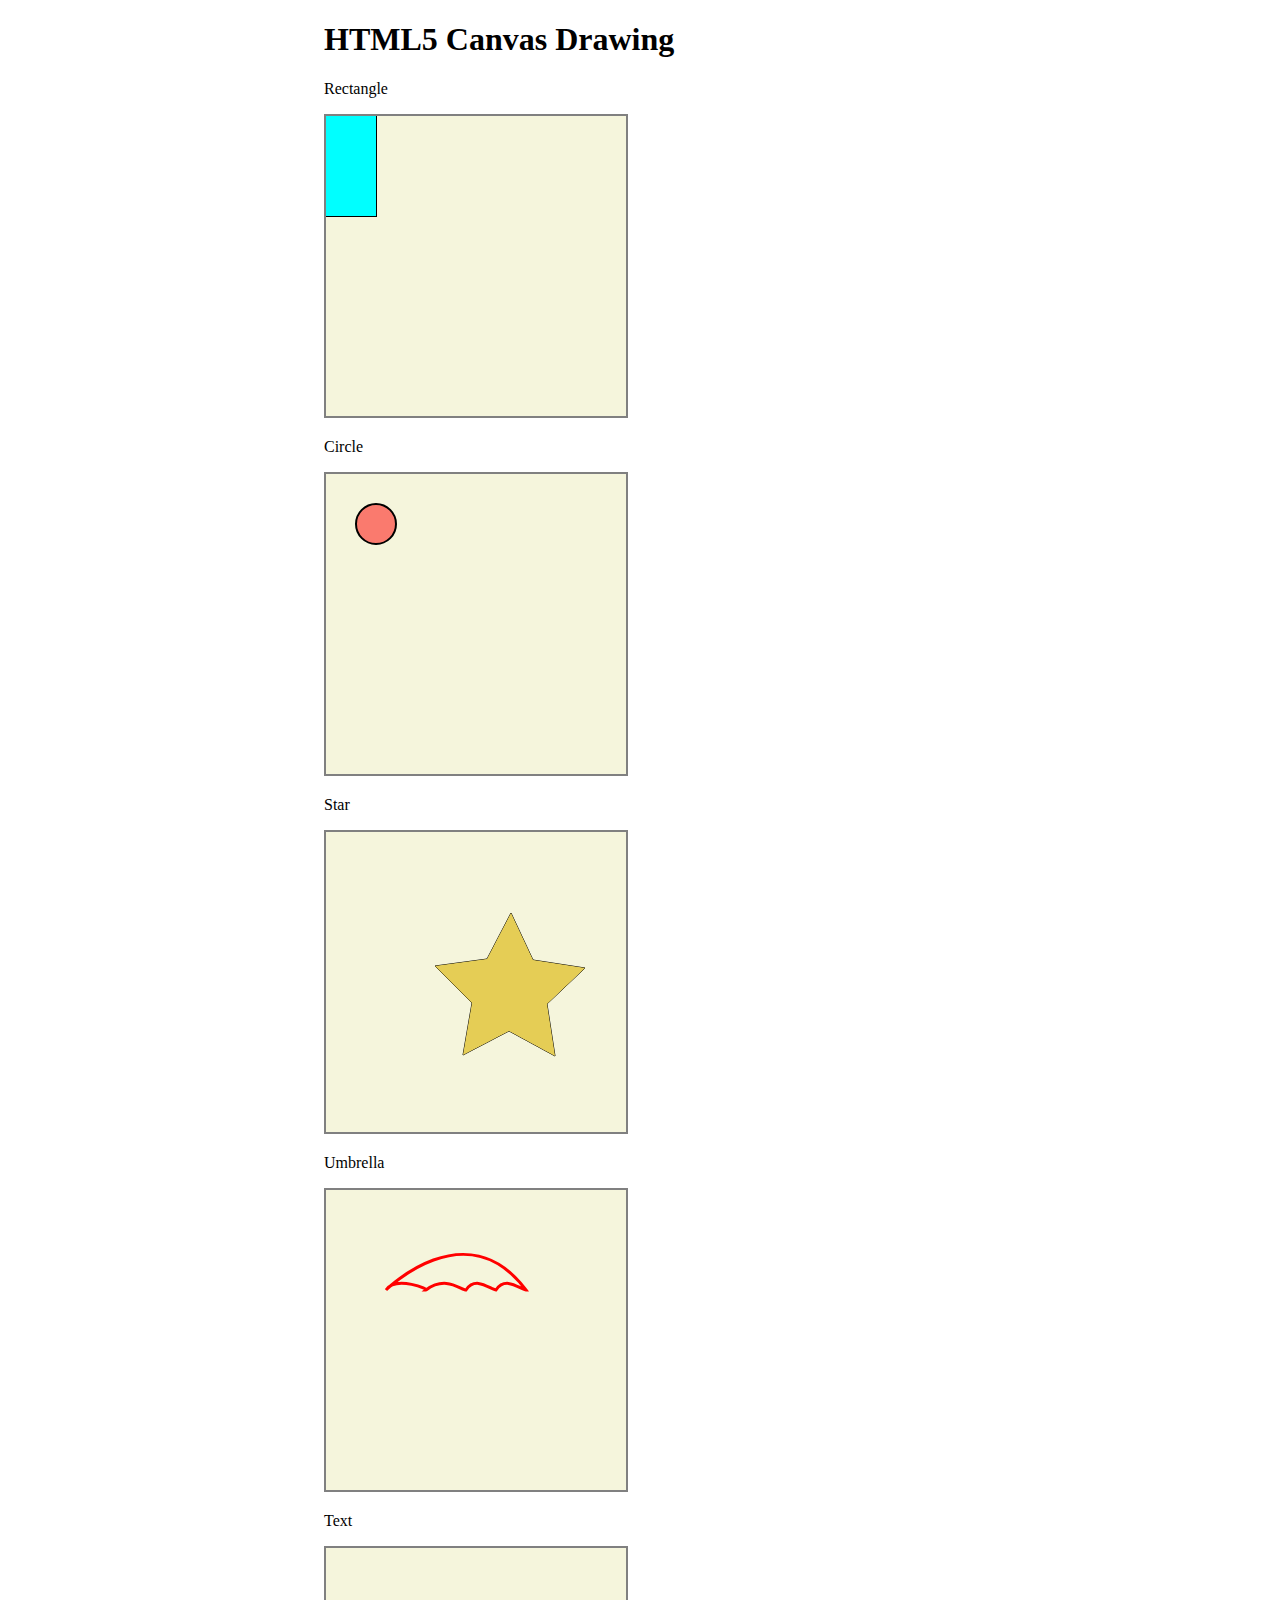
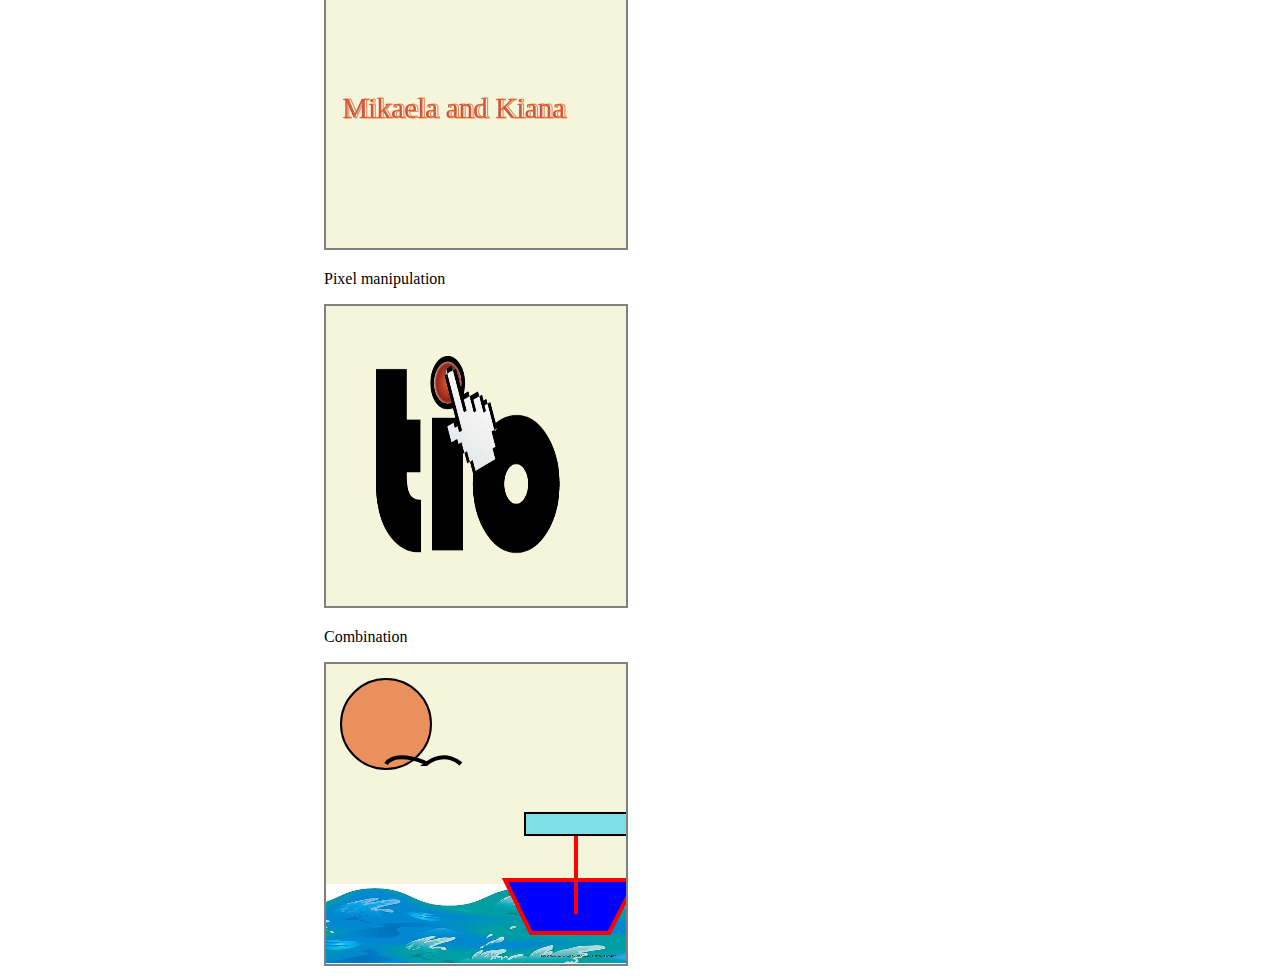
<file: Bertello_Andrea_week1/index.html>
<!doctype html>
<html>
<head>
    <title>HTML5 Drawing</title>
    <script src="js/modernizr.js"></script>
    <script src="js/main.js"></script>
    
    <style type="text/css">
        #container{
          padding-right: 25%;
          padding-left: 25%;
          margin-right: auto;
          margin-left: auto;
        }
        
        #Canvas1,#Canvas2,#Canvas3,#Canvas4,#Canvas5,#Canvas6,#Canvas7{
            border: solid 2px grey;
            background-color:beige;
            
        
            
        }
    </style>
</head>
<body>
    <div id="container">
        <h1>HTML5 Canvas Drawing</h1>
        
    
    <p>Rectangle</p>
    <canvas id="Canvas1" width="300" height="300">
    Your browser does not support canvas.
    </canvas>
    <p>Circle</p>
    <canvas id="Canvas2" width="300" height="300">
    Your browser does not support canvas.
    </canvas>
    <p>Star</p>
     <canvas id="Canvas3" width="300" height="300">
    Your browser does not support canvas.
    </canvas>
    <p>Umbrella</p>
     <canvas id="Canvas4" width="300" height="300">
    Your browser does not support canvas.
    </canvas>
    <P>Text</P>
     <canvas id="Canvas5" width="300" height="300">
    Your browser does not support canvas.
    </canvas>
    
    <p>Pixel manipulation</p>
     <canvas id="Canvas6" width="300" height="300">
    Your browser does not support canvas.
    </canvas>
    <img id="img1" src="image/logo.png" width="80" height="90" style="display:none;">
    
    <p>Combination</p>
     <canvas id="Canvas7" width="300" height="300">
    Your browser does not support canvas.
    </canvas>
        <img id="img2" src="image/waves.jpg" style="display:none;">
    </div>
</body>
</html>
</file>
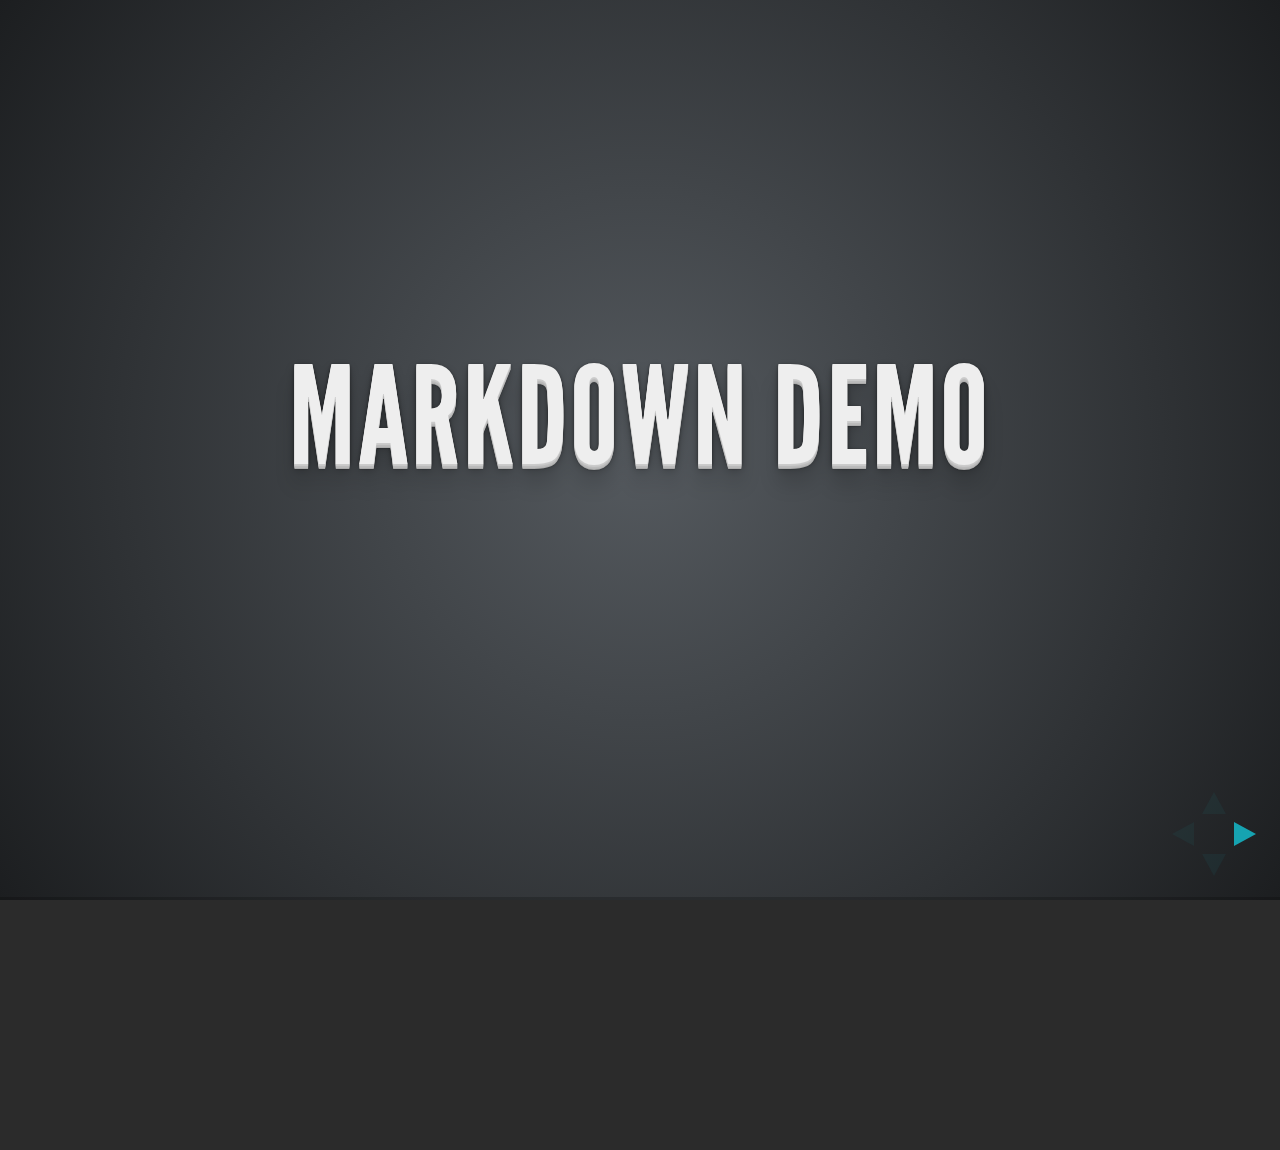
<file: Bertello_Andrea_WIA_Presentation/presentation/plugin/markdown/example.html>
<!doctype html>
<html lang="en">

	<head>
		<meta charset="utf-8">

		<title>reveal.js - Markdown Demo</title>

		<link rel="stylesheet" href="../../css/reveal.css">
		<link rel="stylesheet" href="../../css/theme/default.css" id="theme">
	</head>

	<body>

		<div class="reveal">

			<div class="slides">

                <!-- Use external markdown resource, and separate slides by three newlines; vertical slides by two newlines -->
                <section data-markdown="example.md" data-separator="^\n\n\n" data-vertical="^\n\n"></section>

                <!-- Slides are separated by three dashes (quick 'n dirty regular expression) -->
                <section data-markdown data-separator="---">
                    <script type="text/template">
                        ## Demo 1
                        Slide 1
                        ---
                        ## Demo 1
                        Slide 2
                        ---
                        ## Demo 1
                        Slide 3
                    </script>
                </section>

                <!-- Slides are separated by newline + three dashes + newline, vertical slides identical but two dashes -->
                <section data-markdown data-separator="^\n---\n$" data-vertical="^\n--\n$">
                    <script type="text/template">
                        ## Demo 2
                        Slide 1.1

                        --

                        ## Demo 2
                        Slide 1.2

                        ---

                        ## Demo 2
                        Slide 2
                    </script>
                </section>

                <!-- No "extra" slides, since there are no separators defined (so they'll become horizontal rulers) -->
                <section data-markdown>
                    <script type="text/template">
                        A

                        ---

                        B

                        ---

                        C
                    </script>
                </section>

            </div>
		</div>

		<script src="../../lib/js/head.min.js"></script>
		<script src="../../js/reveal.js"></script>

		<script>

			Reveal.initialize({
				controls: true,
				progress: true,
				history: true,
				center: true,

				theme: Reveal.getQueryHash().theme,
				transition: Reveal.getQueryHash().transition || 'default',

				// Optional libraries used to extend on reveal.js
				dependencies: [
					{ src: '../../lib/js/classList.js', condition: function() { return !document.body.classList; } },
					{ src: 'marked.js', condition: function() { return !!document.querySelector( '[data-markdown]' ); } },
					{ src: 'markdown.js', condition: function() { return !!document.querySelector( '[data-markdown]' ); } }
				]
			});

		</script>

	</body>
</html>
</file>
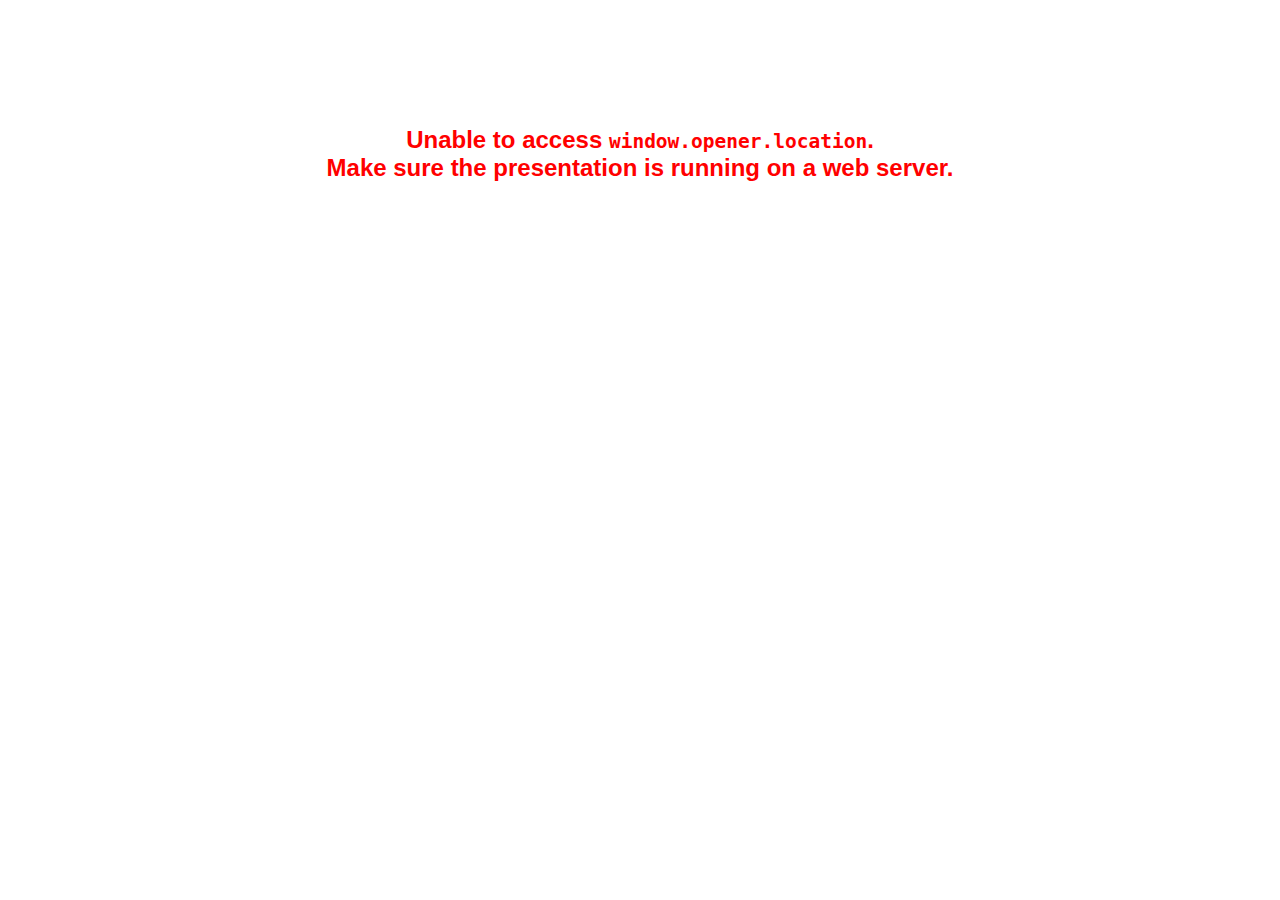
<file: Bertello_Andrea_WIA_Presentation/presentation/plugin/notes/notes.html>
<!doctype html>
<html lang="en">
	<head>
		<meta charset="utf-8">

		<title>reveal.js - Slide Notes</title>

		<style>
			body {
				font-family: Helvetica;
			}

			#notes {
				font-size: 24px;
				width: 640px;
				margin-top: 5px;
				clear: left;
			}

			#wrap-current-slide {
				width: 640px;
				height: 512px;
				float: left;
				overflow: hidden;
			}

			#current-slide {
				width: 1280px;
				height: 1024px;
				border: none;

				-webkit-transform-origin: 0 0;
				   -moz-transform-origin: 0 0;
					-ms-transform-origin: 0 0;
					 -o-transform-origin: 0 0;
						transform-origin: 0 0;

				-webkit-transform: scale(0.5);
				   -moz-transform: scale(0.5);
					-ms-transform: scale(0.5);
					 -o-transform: scale(0.5);
						transform: scale(0.5);
			}

			#wrap-next-slide {
				width: 448px;
				height: 358px;
				float: left;
				margin: 0 0 0 10px;
				overflow: hidden;
			}

			#next-slide {
				width: 1280px;
				height: 1024px;
				border: none;

				-webkit-transform-origin: 0 0;
				   -moz-transform-origin: 0 0;
					-ms-transform-origin: 0 0;
					 -o-transform-origin: 0 0;
						transform-origin: 0 0;

				-webkit-transform: scale(0.35);
				   -moz-transform: scale(0.35);
					-ms-transform: scale(0.35);
					 -o-transform: scale(0.35);
						transform: scale(0.35);
			}

			.slides {
				position: relative;
				margin-bottom: 10px;
				border: 1px solid black;
				border-radius: 2px;
				background: rgb(28, 30, 32);
			}

			.slides span {
				position: absolute;
				top: 3px;
				left: 3px;
				font-weight: bold;
				font-size: 14px;
				color: rgba( 255, 255, 255, 0.9 );
			}

			.error {
				font-weight: bold;
				color: red;
				font-size: 1.5em;
				text-align: center;
				margin-top: 10%;
			}

			.error code {
				font-family: monospace;
			}

			.time {
				width: 448px;
				margin: 30px 0 0 10px;
				float: left;
				text-align: center;
				opacity: 0;

				-webkit-transition: opacity 0.4s;
				   -moz-transition: opacity 0.4s;
				     -o-transition: opacity 0.4s;
				        transition: opacity 0.4s;
			}

			.elapsed,
			.clock {
				color: #333;
				font-size: 2em;
				text-align: center;
				display: inline-block;
				padding: 0.5em;
				background-color: #eee;
				border-radius: 10px;
			}

			.elapsed h2,
			.clock h2 {
				font-size: 0.8em;
				line-height: 100%;
				margin: 0;
				color: #aaa;
			}

			.elapsed .mute {
				color: #ddd;
			}

		</style>
	</head>

	<body>

		<div id="wrap-current-slide" class="slides">
			<script>document.write( '<iframe width="1280" height="1024" id="current-slide" src="'+ window.opener.location.href +'"></iframe>' );</script>
		</div>

		<div id="wrap-next-slide" class="slides">
			<script>document.write( '<iframe width="640" height="512" id="next-slide" src="'+ window.opener.location.href +'"></iframe>' );</script>
			<span>UPCOMING:</span>
		</div>

		<div class="time">
			<div class="clock">
				<h2>Time</h2>
				<span id="clock">0:00:00 AM</span>
			</div>
			<div class="elapsed">
				<h2>Elapsed</h2>
				<span id="hours">00</span><span id="minutes">:00</span><span id="seconds">:00</span>
			</div>
		</div>

		<div id="notes"></div>

		<script src="../../plugin/markdown/marked.js"></script>
		<script>

			window.addEventListener( 'load', function() {

				if( window.opener && window.opener.location && window.opener.location.href ) {

					var notes = document.getElementById( 'notes' ),
						currentSlide = document.getElementById( 'current-slide' ),
						nextSlide = document.getElementById( 'next-slide' );

					window.addEventListener( 'message', function( event ) {
						var data = JSON.parse( event.data );
						// No need for updating the notes in case of fragment changes
						if ( data.notes !== undefined) {
							if( data.markdown ) {
								notes.innerHTML = marked( data.notes );
							}
							else {
								notes.innerHTML = data.notes;
							}
						}

						// Showing and hiding fragments
						if( data.fragment === 'next' ) {
							currentSlide.contentWindow.Reveal.nextFragment();
						}
						else if( data.fragment === 'prev' ) {
							currentSlide.contentWindow.Reveal.prevFragment();
						}
						else {
							// Update the note slides
							currentSlide.contentWindow.Reveal.slide( data.indexh, data.indexv );
							nextSlide.contentWindow.Reveal.slide( data.nextindexh, data.nextindexv );
						}

					}, false );

					var start = new Date(),
						timeEl = document.querySelector( '.time' ),
						clockEl = document.getElementById( 'clock' ),
						hoursEl = document.getElementById( 'hours' ),
						minutesEl = document.getElementById( 'minutes' ),
						secondsEl = document.getElementById( 'seconds' );

					setInterval( function() {

						timeEl.style.opacity = 1;

						var diff, hours, minutes, seconds,
							now = new Date();

						diff = now.getTime() - start.getTime();
						hours = Math.floor( diff / ( 1000 * 60 * 60 ) );
						minutes = Math.floor( ( diff / ( 1000 * 60 ) ) % 60 );
						seconds = Math.floor( ( diff / 1000 ) % 60 );

						clockEl.innerHTML = now.toLocaleTimeString();
						hoursEl.innerHTML = zeroPadInteger( hours );
						hoursEl.className = hours > 0 ? "" : "mute";
						minutesEl.innerHTML = ":" + zeroPadInteger( minutes );
						minutesEl.className = minutes > 0 ? "" : "mute";
						secondsEl.innerHTML = ":" + zeroPadInteger( seconds );

					}, 1000 );

					// Navigate the main window when the notes slide changes
					currentSlide.contentWindow.Reveal.addEventListener( 'slidechanged', function( event ) {

						window.opener.Reveal.slide( event.indexh, event.indexv );

					} );

				}
				else {

					document.body.innerHTML =  '<p class="error">Unable to access <code>window.opener.location</code>.<br>Make sure the presentation is running on a web server.</p>';

				}


			}, false );

			function zeroPadInteger( num ) {
				var str = "00" + parseInt( num );
				return str.substring( str.length - 2 );
			}

		</script>
	</body>
</html>
</file>
<file: Bertello_Andrea_WIA_Presentation/presentation/css/reveal.css>
@charset "UTF-8";

/*!
 * reveal.js
 * http://lab.hakim.se/reveal-js
 * MIT licensed
 *
 * Copyright (C) 2013 Hakim El Hattab, http://hakim.se
 */


/*********************************************
 * RESET STYLES
 *********************************************/

html, body, .reveal div, .reveal span, .reveal applet, .reveal object, .reveal iframe,
.reveal h1, .reveal h2, .reveal h3, .reveal h4, .reveal h5, .reveal h6, .reveal p, .reveal blockquote, .reveal pre,
.reveal a, .reveal abbr, .reveal acronym, .reveal address, .reveal big, .reveal cite, .reveal code,
.reveal del, .reveal dfn, .reveal em, .reveal img, .reveal ins, .reveal kbd, .reveal q, .reveal s, .reveal samp,
.reveal small, .reveal strike, .reveal strong, .reveal sub, .reveal sup, .reveal tt, .reveal var,
.reveal b, .reveal u, .reveal i, .reveal center,
.reveal dl, .reveal dt, .reveal dd, .reveal ol, .reveal ul, .reveal li,
.reveal fieldset, .reveal form, .reveal label, .reveal legend,
.reveal table, .reveal caption, .reveal tbody, .reveal tfoot, .reveal thead, .reveal tr, .reveal th, .reveal td,
.reveal article, .reveal aside, .reveal canvas, .reveal details, .reveal embed,
.reveal figure, .reveal figcaption, .reveal footer, .reveal header, .reveal hgroup,
.reveal menu, .reveal nav, .reveal output, .reveal ruby, .reveal section, .reveal summary,
.reveal time, .reveal mark, .reveal audio, video {
	margin: 0;
	padding: 0;
	border: 0;
	font-size: 100%;
	font: inherit;
	vertical-align: baseline;
}

.reveal article, .reveal aside, .reveal details, .reveal figcaption, .reveal figure,
.reveal footer, .reveal header, .reveal hgroup, .reveal menu, .reveal nav, .reveal section {
	display: block;
}


/*********************************************
 * GLOBAL STYLES
 *********************************************/

html,
body {
	width: 100%;
	height: 100%;
	overflow: hidden;
}

body {
	position: relative;
	line-height: 1;
}

::selection {
	background: #FF5E99;
	color: #fff;
	text-shadow: none;
}


/*********************************************
 * HEADERS
 *********************************************/

.reveal h1,
.reveal h2,
.reveal h3,
.reveal h4,
.reveal h5,
.reveal h6 {
	-webkit-hyphens: auto;
	   -moz-hyphens: auto;
	        hyphens: auto;

	word-wrap: break-word;
	line-height: 1;
}

.reveal h1 { font-size: 3.77em; }
.reveal h2 { font-size: 2.11em;	}
.reveal h3 { font-size: 1.55em;	}
.reveal h4 { font-size: 1em;	}


/*********************************************
 * VIEW FRAGMENTS
 *********************************************/

.reveal .slides section .fragment {
	opacity: 0;

	-webkit-transition: all .2s ease;
	   -moz-transition: all .2s ease;
	    -ms-transition: all .2s ease;
	     -o-transition: all .2s ease;
	        transition: all .2s ease;
}
	.reveal .slides section .fragment.visible {
		opacity: 1;
	}

.reveal .slides section .fragment.grow {
	opacity: 1;
}
	.reveal .slides section .fragment.grow.visible {
		-webkit-transform: scale( 1.3 );
		   -moz-transform: scale( 1.3 );
		    -ms-transform: scale( 1.3 );
		     -o-transform: scale( 1.3 );
		        transform: scale( 1.3 );
	}

.reveal .slides section .fragment.shrink {
	opacity: 1;
}
	.reveal .slides section .fragment.shrink.visible {
		-webkit-transform: scale( 0.7 );
		   -moz-transform: scale( 0.7 );
		    -ms-transform: scale( 0.7 );
		     -o-transform: scale( 0.7 );
		        transform: scale( 0.7 );
	}

.reveal .slides section .fragment.zoom-in {
	opacity: 0;

	-webkit-transform: scale( 0.1 );
	   -moz-transform: scale( 0.1 );
	    -ms-transform: scale( 0.1 );
	     -o-transform: scale( 0.1 );
	        transform: scale( 0.1 );
}

	.reveal .slides section .fragment.zoom-in.visible {
		opacity: 1;

		-webkit-transform: scale( 1 );
		   -moz-transform: scale( 1 );
		    -ms-transform: scale( 1 );
		     -o-transform: scale( 1 );
		        transform: scale( 1 );
	}

.reveal .slides section .fragment.roll-in {
	opacity: 0;

	-webkit-transform: rotateX( 90deg );
	   -moz-transform: rotateX( 90deg );
	    -ms-transform: rotateX( 90deg );
	     -o-transform: rotateX( 90deg );
	        transform: rotateX( 90deg );
}
	.reveal .slides section .fragment.roll-in.visible {
		opacity: 1;

		-webkit-transform: rotateX( 0 );
		   -moz-transform: rotateX( 0 );
		    -ms-transform: rotateX( 0 );
		     -o-transform: rotateX( 0 );
		        transform: rotateX( 0 );
	}

.reveal .slides section .fragment.fade-out {
	opacity: 1;
}
	.reveal .slides section .fragment.fade-out.visible {
		opacity: 0;
	}

.reveal .slides section .fragment.semi-fade-out {
	opacity: 1;
}
	.reveal .slides section .fragment.semi-fade-out.visible {
		opacity: 0.5;
	}

.reveal .slides section .fragment.highlight-red,
.reveal .slides section .fragment.highlight-green,
.reveal .slides section .fragment.highlight-blue {
	opacity: 1;
}
	.reveal .slides section .fragment.highlight-red.visible {
		color: #ff2c2d
	}
	.reveal .slides section .fragment.highlight-green.visible {
		color: #17ff2e;
	}
	.reveal .slides section .fragment.highlight-blue.visible {
		color: #1b91ff;
	}


/*********************************************
 * DEFAULT ELEMENT STYLES
 *********************************************/

/* Fixes issue in Chrome where italic fonts did not appear when printing to PDF */
.reveal:after {
  content: '';
  font-style: italic;
}

/* Ensure certain elements are never larger than the slide itself */
.reveal img,
.reveal video,
.reveal iframe {
	max-width: 95%;
	max-height: 95%;
}

/** Prevents layering issues in certain browser/transition combinations */
.reveal a {
	position: relative;
}

.reveal strong,
.reveal b {
	font-weight: bold;
}

.reveal em,
.reveal i {
	font-style: italic;
}

.reveal ol,
.reveal ul {
	display: inline-block;

	text-align: left;
	margin: 0 0 0 1em;
}

.reveal ol {
	list-style-type: decimal;
}

.reveal ul {
	list-style-type: disc;
}

.reveal ul ul {
	list-style-type: square;
}

.reveal ul ul ul {
	list-style-type: circle;
}

.reveal ul ul,
.reveal ul ol,
.reveal ol ol,
.reveal ol ul {
	display: block;
	margin-left: 40px;
}

.reveal p {
	margin-bottom: 10px;
	line-height: 1.2em;
}

.reveal q,
.reveal blockquote {
	quotes: none;
}

.reveal blockquote {
	display: block;
	position: relative;
	width: 70%;
	margin: 5px auto;
	padding: 5px;

	font-style: italic;
	background: rgba(255, 255, 255, 0.05);
	box-shadow: 0px 0px 2px rgba(0,0,0,0.2);
}
	.reveal blockquote p:first-child,
	.reveal blockquote p:last-child {
		display: inline-block;
	}

.reveal q {
	font-style: italic;
}

.reveal pre {
	display: block;
	position: relative;
	width: 90%;
	margin: 15px auto;

	text-align: left;
	font-size: 0.55em;
	font-family: monospace;
	line-height: 1.2em;

	word-wrap: break-word;

	box-shadow: 0px 0px 6px rgba(0,0,0,0.3);
}
.reveal code {
	font-family: monospace;
}
.reveal pre code {
	padding: 5px;
	overflow: auto;
	max-height: 400px;
	word-wrap: normal;
}

.reveal table th,
.reveal table td {
	text-align: left;
	padding-right: .3em;
}

.reveal table th {
	text-shadow: rgb(255,255,255) 1px 1px 2px;
}

.reveal sup {
	vertical-align: super;
}
.reveal sub {
	vertical-align: sub;
}

.reveal small {
	display: inline-block;
	font-size: 0.6em;
	line-height: 1.2em;
	vertical-align: top;
}

.reveal small * {
	vertical-align: top;
}


/*********************************************
 * CONTROLS
 *********************************************/

.reveal .controls {
	display: none;
	position: fixed;
	width: 110px;
	height: 110px;
	z-index: 30;
	right: 10px;
	bottom: 10px;
}

.reveal .controls div {
	position: absolute;
	opacity: 0.05;
	width: 0;
	height: 0;
	border: 12px solid transparent;

	-moz-transform: scale(.9999);

	-webkit-transition: all 0.2s ease;
	   -moz-transition: all 0.2s ease;
	    -ms-transition: all 0.2s ease;
	     -o-transition: all 0.2s ease;
	        transition: all 0.2s ease;
}

.reveal .controls div.enabled {
	opacity: 0.7;
	cursor: pointer;
}

.reveal .controls div.enabled:active {
	margin-top: 1px;
}

	.reveal .controls div.navigate-left {
		top: 42px;

		border-right-width: 22px;
		border-right-color: #eee;
	}
		.reveal .controls div.navigate-left.fragmented {
			opacity: 0.3;
		}

	.reveal .controls div.navigate-right {
		left: 74px;
		top: 42px;

		border-left-width: 22px;
		border-left-color: #eee;
	}
		.reveal .controls div.navigate-right.fragmented {
			opacity: 0.3;
		}

	.reveal .controls div.navigate-up {
		left: 42px;

		border-bottom-width: 22px;
		border-bottom-color: #eee;
	}
		.reveal .controls div.navigate-up.fragmented {
			opacity: 0.3;
		}

	.reveal .controls div.navigate-down {
		left: 42px;
		top: 74px;

		border-top-width: 22px;
		border-top-color: #eee;
	}
		.reveal .controls div.navigate-down.fragmented {
			opacity: 0.3;
		}


/*********************************************
 * PROGRESS BAR
 *********************************************/

.reveal .progress {
	position: fixed;
	display: none;
	height: 3px;
	width: 100%;
	bottom: 0;
	left: 0;
	z-index: 10;
}
	.reveal .progress:after {
		content: '';
		display: 'block';
		position: absolute;
		height: 20px;
		width: 100%;
		top: -20px;
	}
	.reveal .progress span {
		display: block;
		height: 100%;
		width: 0px;

		-webkit-transition: width 800ms cubic-bezier(0.260, 0.860, 0.440, 0.985);
		   -moz-transition: width 800ms cubic-bezier(0.260, 0.860, 0.440, 0.985);
		    -ms-transition: width 800ms cubic-bezier(0.260, 0.860, 0.440, 0.985);
		     -o-transition: width 800ms cubic-bezier(0.260, 0.860, 0.440, 0.985);
		        transition: width 800ms cubic-bezier(0.260, 0.860, 0.440, 0.985);
	}


/*********************************************
 * ROLLING LINKS
 *********************************************/

.reveal .roll {
	display: inline-block;
	line-height: 1.2;
	overflow: hidden;

	vertical-align: top;

	-webkit-perspective: 400px;
	   -moz-perspective: 400px;
	    -ms-perspective: 400px;
	        perspective: 400px;

	-webkit-perspective-origin: 50% 50%;
	   -moz-perspective-origin: 50% 50%;
	    -ms-perspective-origin: 50% 50%;
	        perspective-origin: 50% 50%;
}
	.reveal .roll:hover {
		background: none;
		text-shadow: none;
	}
.reveal .roll span {
	display: block;
	position: relative;
	padding: 0 2px;

	pointer-events: none;

	-webkit-transition: all 400ms ease;
	   -moz-transition: all 400ms ease;
	    -ms-transition: all 400ms ease;
	        transition: all 400ms ease;

	-webkit-transform-origin: 50% 0%;
	   -moz-transform-origin: 50% 0%;
	    -ms-transform-origin: 50% 0%;
	        transform-origin: 50% 0%;

	-webkit-transform-style: preserve-3d;
	   -moz-transform-style: preserve-3d;
	    -ms-transform-style: preserve-3d;
	        transform-style: preserve-3d;

	-webkit-backface-visibility: hidden;
	   -moz-backface-visibility: hidden;
	        backface-visibility: hidden;
}
	.reveal .roll:hover span {
	    background: rgba(0,0,0,0.5);

	    -webkit-transform: translate3d( 0px, 0px, -45px ) rotateX( 90deg );
	       -moz-transform: translate3d( 0px, 0px, -45px ) rotateX( 90deg );
	        -ms-transform: translate3d( 0px, 0px, -45px ) rotateX( 90deg );
	            transform: translate3d( 0px, 0px, -45px ) rotateX( 90deg );
	}
.reveal .roll span:after {
	content: attr(data-title);

	display: block;
	position: absolute;
	left: 0;
	top: 0;
	padding: 0 2px;

	-webkit-backface-visibility: hidden;
	   -moz-backface-visibility: hidden;
	        backface-visibility: hidden;

	-webkit-transform-origin: 50% 0%;
	   -moz-transform-origin: 50% 0%;
	    -ms-transform-origin: 50% 0%;
	        transform-origin: 50% 0%;

	-webkit-transform: translate3d( 0px, 110%, 0px ) rotateX( -90deg );
	   -moz-transform: translate3d( 0px, 110%, 0px ) rotateX( -90deg );
	    -ms-transform: translate3d( 0px, 110%, 0px ) rotateX( -90deg );
	        transform: translate3d( 0px, 110%, 0px ) rotateX( -90deg );
}


/*********************************************
 * SLIDES
 *********************************************/

.reveal {
	position: relative;
	width: 100%;
	height: 100%;

	-ms-touch-action: none;
}

.reveal .slides {
	position: absolute;
	width: 100%;
	height: 100%;
	left: 50%;
	top: 50%;

	overflow: visible;
	z-index: 1;
	text-align: center;

	-webkit-transition: -webkit-perspective .4s ease;
	   -moz-transition: -moz-perspective .4s ease;
	    -ms-transition: -ms-perspective .4s ease;
	     -o-transition: -o-perspective .4s ease;
	        transition: perspective .4s ease;

	-webkit-perspective: 600px;
	   -moz-perspective: 600px;
	    -ms-perspective: 600px;
	        perspective: 600px;

	-webkit-perspective-origin: 0px -100px;
	   -moz-perspective-origin: 0px -100px;
	    -ms-perspective-origin: 0px -100px;
	        perspective-origin: 0px -100px;
}

.reveal .slides>section,
.reveal .slides>section>section {
	display: none;
	position: absolute;
	width: 100%;
	padding: 20px 0px;

	z-index: 10;
	line-height: 1.2em;
	font-weight: normal;

	-webkit-transform-style: preserve-3d;
	   -moz-transform-style: preserve-3d;
	    -ms-transform-style: preserve-3d;
	        transform-style: preserve-3d;

	-webkit-transition: -webkit-transform-origin 800ms cubic-bezier(0.260, 0.860, 0.440, 0.985),
						-webkit-transform 800ms cubic-bezier(0.260, 0.860, 0.440, 0.985),
						visibility 800ms cubic-bezier(0.260, 0.860, 0.440, 0.985),
						opacity 800ms cubic-bezier(0.260, 0.860, 0.440, 0.985);
	   -moz-transition: -moz-transform-origin 800ms cubic-bezier(0.260, 0.860, 0.440, 0.985),
						-moz-transform 800ms cubic-bezier(0.260, 0.860, 0.440, 0.985),
						visibility 800ms cubic-bezier(0.260, 0.860, 0.440, 0.985),
						opacity 800ms cubic-bezier(0.260, 0.860, 0.440, 0.985);
	    -ms-transition: -ms-transform-origin 800ms cubic-bezier(0.260, 0.860, 0.440, 0.985),
						-ms-transform 800ms cubic-bezier(0.260, 0.860, 0.440, 0.985),
						visibility 800ms cubic-bezier(0.260, 0.860, 0.440, 0.985),
						opacity 800ms cubic-bezier(0.260, 0.860, 0.440, 0.985);
	     -o-transition: -o-transform-origin 800ms cubic-bezier(0.260, 0.860, 0.440, 0.985),
						-o-transform 800ms cubic-bezier(0.260, 0.860, 0.440, 0.985),
						visibility 800ms cubic-bezier(0.260, 0.860, 0.440, 0.985),
						opacity 800ms cubic-bezier(0.260, 0.860, 0.440, 0.985);
	        transition: transform-origin 800ms cubic-bezier(0.260, 0.860, 0.440, 0.985),
						transform 800ms cubic-bezier(0.260, 0.860, 0.440, 0.985),
						visibility 800ms cubic-bezier(0.260, 0.860, 0.440, 0.985),
						opacity 800ms cubic-bezier(0.260, 0.860, 0.440, 0.985);
}

/* Global transition speed settings */
.reveal[data-transition-speed="fast"] .slides section {
	-webkit-transition-duration: 400ms;
	   -moz-transition-duration: 400ms;
	    -ms-transition-duration: 400ms;
	        transition-duration: 400ms;
}
.reveal[data-transition-speed="slow"] .slides section {
	-webkit-transition-duration: 1200ms;
	   -moz-transition-duration: 1200ms;
	    -ms-transition-duration: 1200ms;
	        transition-duration: 1200ms;
}

/* Slide-specific transition speed overrides */
.reveal .slides section[data-transition-speed="fast"] {
	-webkit-transition-duration: 400ms;
	   -moz-transition-duration: 400ms;
	    -ms-transition-duration: 400ms;
	        transition-duration: 400ms;
}
.reveal .slides section[data-transition-speed="slow"] {
	-webkit-transition-duration: 1200ms;
	   -moz-transition-duration: 1200ms;
	    -ms-transition-duration: 1200ms;
	        transition-duration: 1200ms;
}

.reveal .slides>section {
	left: -50%;
	top: -50%;
}

.reveal .slides>section.stack {
	padding-top: 0;
	padding-bottom: 0;
}

.reveal .slides>section.present,
.reveal .slides>section>section.present {
	display: block;
	z-index: 11;
	opacity: 1;
}

.reveal.center,
.reveal.center .slides,
.reveal.center .slides section {
	min-height: auto !important;
}



/*********************************************
 * DEFAULT TRANSITION
 *********************************************/

.reveal .slides>section[data-transition=default].past,
.reveal .slides>section.past {
	display: block;
	opacity: 0;

	-webkit-transform: translate3d(-100%, 0, 0) rotateY(-90deg) translate3d(-100%, 0, 0);
	   -moz-transform: translate3d(-100%, 0, 0) rotateY(-90deg) translate3d(-100%, 0, 0);
	    -ms-transform: translate3d(-100%, 0, 0) rotateY(-90deg) translate3d(-100%, 0, 0);
	        transform: translate3d(-100%, 0, 0) rotateY(-90deg) translate3d(-100%, 0, 0);
}
.reveal .slides>section[data-transition=default].future,
.reveal .slides>section.future {
	display: block;
	opacity: 0;

	-webkit-transform: translate3d(100%, 0, 0) rotateY(90deg) translate3d(100%, 0, 0);
	   -moz-transform: translate3d(100%, 0, 0) rotateY(90deg) translate3d(100%, 0, 0);
	    -ms-transform: translate3d(100%, 0, 0) rotateY(90deg) translate3d(100%, 0, 0);
	        transform: translate3d(100%, 0, 0) rotateY(90deg) translate3d(100%, 0, 0);
}

.reveal .slides>section>section[data-transition=default].past,
.reveal .slides>section>section.past {
	display: block;
	opacity: 0;

	-webkit-transform: translate3d(0, -300px, 0) rotateX(70deg) translate3d(0, -300px, 0);
	   -moz-transform: translate3d(0, -300px, 0) rotateX(70deg) translate3d(0, -300px, 0);
	    -ms-transform: translate3d(0, -300px, 0) rotateX(70deg) translate3d(0, -300px, 0);
	        transform: translate3d(0, -300px, 0) rotateX(70deg) translate3d(0, -300px, 0);
}
.reveal .slides>section>section[data-transition=default].future,
.reveal .slides>section>section.future {
	display: block;
	opacity: 0;

	-webkit-transform: translate3d(0, 300px, 0) rotateX(-70deg) translate3d(0, 300px, 0);
	   -moz-transform: translate3d(0, 300px, 0) rotateX(-70deg) translate3d(0, 300px, 0);
	    -ms-transform: translate3d(0, 300px, 0) rotateX(-70deg) translate3d(0, 300px, 0);
	        transform: translate3d(0, 300px, 0) rotateX(-70deg) translate3d(0, 300px, 0);
}


/*********************************************
 * CONCAVE TRANSITION
 *********************************************/

.reveal .slides>section[data-transition=concave].past,
.reveal.concave  .slides>section.past {
	-webkit-transform: translate3d(-100%, 0, 0) rotateY(90deg) translate3d(-100%, 0, 0);
	   -moz-transform: translate3d(-100%, 0, 0) rotateY(90deg) translate3d(-100%, 0, 0);
	    -ms-transform: translate3d(-100%, 0, 0) rotateY(90deg) translate3d(-100%, 0, 0);
	        transform: translate3d(-100%, 0, 0) rotateY(90deg) translate3d(-100%, 0, 0);
}
.reveal .slides>section[data-transition=concave].future,
.reveal.concave .slides>section.future {
	-webkit-transform: translate3d(100%, 0, 0) rotateY(-90deg) translate3d(100%, 0, 0);
	   -moz-transform: translate3d(100%, 0, 0) rotateY(-90deg) translate3d(100%, 0, 0);
	    -ms-transform: translate3d(100%, 0, 0) rotateY(-90deg) translate3d(100%, 0, 0);
	        transform: translate3d(100%, 0, 0) rotateY(-90deg) translate3d(100%, 0, 0);
}

.reveal .slides>section>section[data-transition=concave].past,
.reveal.concave .slides>section>section.past {
	-webkit-transform: translate3d(0, -80%, 0) rotateX(-70deg) translate3d(0, -80%, 0);
	   -moz-transform: translate3d(0, -80%, 0) rotateX(-70deg) translate3d(0, -80%, 0);
	    -ms-transform: translate3d(0, -80%, 0) rotateX(-70deg) translate3d(0, -80%, 0);
	        transform: translate3d(0, -80%, 0) rotateX(-70deg) translate3d(0, -80%, 0);
}
.reveal .slides>section>section[data-transition=concave].future,
.reveal.concave .slides>section>section.future {
	-webkit-transform: translate3d(0, 80%, 0) rotateX(70deg) translate3d(0, 80%, 0);
	   -moz-transform: translate3d(0, 80%, 0) rotateX(70deg) translate3d(0, 80%, 0);
	    -ms-transform: translate3d(0, 80%, 0) rotateX(70deg) translate3d(0, 80%, 0);
	        transform: translate3d(0, 80%, 0) rotateX(70deg) translate3d(0, 80%, 0);
}


/*********************************************
 * ZOOM TRANSITION
 *********************************************/

.reveal .slides>section[data-transition=zoom].past,
.reveal.zoom .slides>section.past {
	opacity: 0;
	visibility: hidden;

	-webkit-transform: scale(16);
	   -moz-transform: scale(16);
	    -ms-transform: scale(16);
	     -o-transform: scale(16);
	        transform: scale(16);
}
.reveal .slides>section[data-transition=zoom].future,
.reveal.zoom .slides>section.future {
	opacity: 0;
	visibility: hidden;

	-webkit-transform: scale(0.2);
	   -moz-transform: scale(0.2);
	    -ms-transform: scale(0.2);
	     -o-transform: scale(0.2);
	        transform: scale(0.2);
}

.reveal .slides>section>section[data-transition=zoom].past,
.reveal.zoom .slides>section>section.past {
	-webkit-transform: translate(0, -150%);
	   -moz-transform: translate(0, -150%);
	    -ms-transform: translate(0, -150%);
	     -o-transform: translate(0, -150%);
	        transform: translate(0, -150%);
}
.reveal .slides>section>section[data-transition=zoom].future,
.reveal.zoom .slides>section>section.future {
	-webkit-transform: translate(0, 150%);
	   -moz-transform: translate(0, 150%);
	    -ms-transform: translate(0, 150%);
	     -o-transform: translate(0, 150%);
	        transform: translate(0, 150%);
}


/*********************************************
 * LINEAR TRANSITION
 *********************************************/

.reveal.linear section {
	-webkit-backface-visibility: hidden;
	   -moz-backface-visibility: hidden;
	    -ms-backface-visibility: hidden;
	        backface-visibility: hidden;
}

.reveal .slides>section[data-transition=linear].past,
.reveal.linear .slides>section.past {
	-webkit-transform: translate(-150%, 0);
	   -moz-transform: translate(-150%, 0);
	    -ms-transform: translate(-150%, 0);
	     -o-transform: translate(-150%, 0);
	        transform: translate(-150%, 0);
}
.reveal .slides>section[data-transition=linear].future,
.reveal.linear .slides>section.future {
	-webkit-transform: translate(150%, 0);
	   -moz-transform: translate(150%, 0);
	    -ms-transform: translate(150%, 0);
	     -o-transform: translate(150%, 0);
	        transform: translate(150%, 0);
}

.reveal .slides>section>section[data-transition=linear].past,
.reveal.linear .slides>section>section.past {
	-webkit-transform: translate(0, -150%);
	   -moz-transform: translate(0, -150%);
	    -ms-transform: translate(0, -150%);
	     -o-transform: translate(0, -150%);
	        transform: translate(0, -150%);
}
.reveal .slides>section>section[data-transition=linear].future,
.reveal.linear .slides>section>section.future {
	-webkit-transform: translate(0, 150%);
	   -moz-transform: translate(0, 150%);
	    -ms-transform: translate(0, 150%);
	     -o-transform: translate(0, 150%);
	        transform: translate(0, 150%);
}


/*********************************************
 * CUBE TRANSITION
 *********************************************/

.reveal.cube .slides {
	-webkit-perspective: 1300px;
	   -moz-perspective: 1300px;
	    -ms-perspective: 1300px;
	        perspective: 1300px;
}

.reveal.cube .slides section {
	padding: 30px;
	min-height: 700px;

	-webkit-backface-visibility: hidden;
	   -moz-backface-visibility: hidden;
	    -ms-backface-visibility: hidden;
	        backface-visibility: hidden;

	-webkit-box-sizing: border-box;
	   -moz-box-sizing: border-box;
	        box-sizing: border-box;
}
	.reveal.center.cube .slides section {
		min-height: auto;
	}
	.reveal.cube .slides section:not(.stack):before {
		content: '';
		position: absolute;
		display: block;
		width: 100%;
		height: 100%;
		left: 0;
		top: 0;
		background: rgba(0,0,0,0.1);
		border-radius: 4px;

		-webkit-transform: translateZ( -20px );
		   -moz-transform: translateZ( -20px );
		    -ms-transform: translateZ( -20px );
		     -o-transform: translateZ( -20px );
		        transform: translateZ( -20px );
	}
	.reveal.cube .slides section:not(.stack):after {
		content: '';
		position: absolute;
		display: block;
		width: 90%;
		height: 30px;
		left: 5%;
		bottom: 0;
		background: none;
		z-index: 1;

		border-radius: 4px;
		box-shadow: 0px 95px 25px rgba(0,0,0,0.2);

		-webkit-transform: translateZ(-90px) rotateX( 65deg );
		   -moz-transform: translateZ(-90px) rotateX( 65deg );
		    -ms-transform: translateZ(-90px) rotateX( 65deg );
		     -o-transform: translateZ(-90px) rotateX( 65deg );
		        transform: translateZ(-90px) rotateX( 65deg );
	}

.reveal.cube .slides>section.stack {
	padding: 0;
	background: none;
}

.reveal.cube .slides>section.past {
	-webkit-transform-origin: 100% 0%;
	   -moz-transform-origin: 100% 0%;
	    -ms-transform-origin: 100% 0%;
	        transform-origin: 100% 0%;

	-webkit-transform: translate3d(-100%, 0, 0) rotateY(-90deg);
	   -moz-transform: translate3d(-100%, 0, 0) rotateY(-90deg);
	    -ms-transform: translate3d(-100%, 0, 0) rotateY(-90deg);
	        transform: translate3d(-100%, 0, 0) rotateY(-90deg);
}

.reveal.cube .slides>section.future {
	-webkit-transform-origin: 0% 0%;
	   -moz-transform-origin: 0% 0%;
	    -ms-transform-origin: 0% 0%;
	        transform-origin: 0% 0%;

	-webkit-transform: translate3d(100%, 0, 0) rotateY(90deg);
	   -moz-transform: translate3d(100%, 0, 0) rotateY(90deg);
	    -ms-transform: translate3d(100%, 0, 0) rotateY(90deg);
	        transform: translate3d(100%, 0, 0) rotateY(90deg);
}

.reveal.cube .slides>section>section.past {
	-webkit-transform-origin: 0% 100%;
	   -moz-transform-origin: 0% 100%;
	    -ms-transform-origin: 0% 100%;
	        transform-origin: 0% 100%;

	-webkit-transform: translate3d(0, -100%, 0) rotateX(90deg);
	   -moz-transform: translate3d(0, -100%, 0) rotateX(90deg);
	    -ms-transform: translate3d(0, -100%, 0) rotateX(90deg);
	        transform: translate3d(0, -100%, 0) rotateX(90deg);
}

.reveal.cube .slides>section>section.future {
	-webkit-transform-origin: 0% 0%;
	   -moz-transform-origin: 0% 0%;
	    -ms-transform-origin: 0% 0%;
	        transform-origin: 0% 0%;

	-webkit-transform: translate3d(0, 100%, 0) rotateX(-90deg);
	   -moz-transform: translate3d(0, 100%, 0) rotateX(-90deg);
	    -ms-transform: translate3d(0, 100%, 0) rotateX(-90deg);
	        transform: translate3d(0, 100%, 0) rotateX(-90deg);
}


/*********************************************
 * PAGE TRANSITION
 *********************************************/

.reveal.page .slides {
	-webkit-perspective-origin: 0% 50%;
	   -moz-perspective-origin: 0% 50%;
	    -ms-perspective-origin: 0% 50%;
	        perspective-origin: 0% 50%;

	-webkit-perspective: 3000px;
	   -moz-perspective: 3000px;
	    -ms-perspective: 3000px;
	        perspective: 3000px;
}

.reveal.page .slides section {
	padding: 30px;
	min-height: 700px;

	-webkit-box-sizing: border-box;
	   -moz-box-sizing: border-box;
	        box-sizing: border-box;
}
	.reveal.page .slides section.past {
		z-index: 12;
	}
	.reveal.page .slides section:not(.stack):before {
		content: '';
		position: absolute;
		display: block;
		width: 100%;
		height: 100%;
		left: 0;
		top: 0;
		background: rgba(0,0,0,0.1);

		-webkit-transform: translateZ( -20px );
		   -moz-transform: translateZ( -20px );
		    -ms-transform: translateZ( -20px );
		     -o-transform: translateZ( -20px );
		        transform: translateZ( -20px );
	}
	.reveal.page .slides section:not(.stack):after {
		content: '';
		position: absolute;
		display: block;
		width: 90%;
		height: 30px;
		left: 5%;
		bottom: 0;
		background: none;
		z-index: 1;

		border-radius: 4px;
		box-shadow: 0px 95px 25px rgba(0,0,0,0.2);

		-webkit-transform: translateZ(-90px) rotateX( 65deg );
	}

.reveal.page .slides>section.stack {
	padding: 0;
	background: none;
}

.reveal.page .slides>section.past {
	-webkit-transform-origin: 0% 0%;
	   -moz-transform-origin: 0% 0%;
	    -ms-transform-origin: 0% 0%;
	        transform-origin: 0% 0%;

	-webkit-transform: translate3d(-40%, 0, 0) rotateY(-80deg);
	   -moz-transform: translate3d(-40%, 0, 0) rotateY(-80deg);
	    -ms-transform: translate3d(-40%, 0, 0) rotateY(-80deg);
	        transform: translate3d(-40%, 0, 0) rotateY(-80deg);
}

.reveal.page .slides>section.future {
	-webkit-transform-origin: 100% 0%;
	   -moz-transform-origin: 100% 0%;
	    -ms-transform-origin: 100% 0%;
	        transform-origin: 100% 0%;

	-webkit-transform: translate3d(0, 0, 0);
	   -moz-transform: translate3d(0, 0, 0);
	    -ms-transform: translate3d(0, 0, 0);
	        transform: translate3d(0, 0, 0);
}

.reveal.page .slides>section>section.past {
	-webkit-transform-origin: 0% 0%;
	   -moz-transform-origin: 0% 0%;
	    -ms-transform-origin: 0% 0%;
	        transform-origin: 0% 0%;

	-webkit-transform: translate3d(0, -40%, 0) rotateX(80deg);
	   -moz-transform: translate3d(0, -40%, 0) rotateX(80deg);
	    -ms-transform: translate3d(0, -40%, 0) rotateX(80deg);
	        transform: translate3d(0, -40%, 0) rotateX(80deg);
}

.reveal.page .slides>section>section.future {
	-webkit-transform-origin: 0% 100%;
	   -moz-transform-origin: 0% 100%;
	    -ms-transform-origin: 0% 100%;
	        transform-origin: 0% 100%;

	-webkit-transform: translate3d(0, 0, 0);
	   -moz-transform: translate3d(0, 0, 0);
	    -ms-transform: translate3d(0, 0, 0);
	        transform: translate3d(0, 0, 0);
}


/*********************************************
 * FADE TRANSITION
 *********************************************/

.reveal .slides section[data-transition=fade],
.reveal.fade .slides section,
.reveal.fade .slides>section>section {
    -webkit-transform: none;
	   -moz-transform: none;
	    -ms-transform: none;
	     -o-transform: none;
	        transform: none;

	-webkit-transition: opacity 0.5s;
	   -moz-transition: opacity 0.5s;
	    -ms-transition: opacity 0.5s;
	     -o-transition: opacity 0.5s;
	        transition: opacity 0.5s;
}


.reveal.fade.overview .slides section,
.reveal.fade.overview .slides>section>section,
.reveal.fade.exit-overview .slides section,
.reveal.fade.exit-overview .slides>section>section {
	-webkit-transition: none;
	   -moz-transition: none;
	    -ms-transition: none;
	     -o-transition: none;
	        transition: none;
}


/*********************************************
 * NO TRANSITION
 *********************************************/

.reveal .slides section[data-transition=none],
.reveal.none .slides section {
	-webkit-transform: none;
	   -moz-transform: none;
	    -ms-transform: none;
	     -o-transform: none;
	        transform: none;

	-webkit-transition: none;
	   -moz-transition: none;
	    -ms-transition: none;
	     -o-transition: none;
	        transition: none;
}


/*********************************************
 * OVERVIEW
 *********************************************/

.reveal.overview .slides {
	-webkit-perspective-origin: 0% 0%;
	   -moz-perspective-origin: 0% 0%;
	    -ms-perspective-origin: 0% 0%;
	        perspective-origin: 0% 0%;

	-webkit-perspective: 700px;
	   -moz-perspective: 700px;
	    -ms-perspective: 700px;
	        perspective: 700px;
}

.reveal.overview .slides section {
	height: 600px;
	overflow: hidden;
	opacity: 1!important;
	visibility: visible!important;
	cursor: pointer;
	background: rgba(0,0,0,0.1);
}
.reveal.overview .slides section .fragment {
	opacity: 1;
}
.reveal.overview .slides section:after,
.reveal.overview .slides section:before {
	display: none !important;
}
.reveal.overview .slides section>section {
	opacity: 1;
	cursor: pointer;
}
	.reveal.overview .slides section:hover {
		background: rgba(0,0,0,0.3);
	}
	.reveal.overview .slides section.present {
		background: rgba(0,0,0,0.3);
	}
.reveal.overview .slides>section.stack {
	padding: 0;
	background: none;
	overflow: visible;
}


/*********************************************
 * PAUSED MODE
 *********************************************/

.reveal .pause-overlay {
	position: absolute;
	top: 0;
	left: 0;
	width: 100%;
	height: 100%;
	background: black;
	visibility: hidden;
	opacity: 0;
	z-index: 100;

	-webkit-transition: all 1s ease;
	   -moz-transition: all 1s ease;
	    -ms-transition: all 1s ease;
	     -o-transition: all 1s ease;
	        transition: all 1s ease;
}
.reveal.paused .pause-overlay {
	visibility: visible;
	opacity: 1;
}


/*********************************************
 * FALLBACK
 *********************************************/

.no-transforms {
	overflow-y: auto;
}

.no-transforms .reveal .slides {
	position: relative;
	width: 80%;
	height: auto !important;
	top: 0;
	left: 50%;
	margin: 0;
	text-align: center;
}

.no-transforms .reveal .controls,
.no-transforms .reveal .progress {
	display: none !important;
}

.no-transforms .reveal .slides section {
	display: block !important;
	opacity: 1 !important;
	position: relative !important;
	height: auto;
	min-height: auto;
	top: 0;
	left: -50%;
	margin: 70px 0;

	-webkit-transform: none;
	   -moz-transform: none;
	    -ms-transform: none;
	     -o-transform: none;
	        transform: none;
}

.no-transforms .reveal .slides section section {
	left: 0;
}

.reveal .no-transition,
.reveal .no-transition * {
	-webkit-transition: none !important;
	   -moz-transition: none !important;
	    -ms-transition: none !important;
	     -o-transition: none !important;
	        transition: none !important;
}


/*********************************************
 * BACKGROUND STATES [DEPRECATED]
 *********************************************/

.reveal .state-background {
	position: absolute;
	width: 100%;
	height: 100%;
	background: rgba( 0, 0, 0, 0 );

	-webkit-transition: background 800ms ease;
	   -moz-transition: background 800ms ease;
	    -ms-transition: background 800ms ease;
	     -o-transition: background 800ms ease;
	        transition: background 800ms ease;
}
.alert .reveal .state-background {
	background: rgba( 200, 50, 30, 0.6 );
}
.soothe .reveal .state-background {
	background: rgba( 50, 200, 90, 0.4 );
}
.blackout .reveal .state-background {
	background: rgba( 0, 0, 0, 0.6 );
}
.whiteout .reveal .state-background {
	background: rgba( 255, 255, 255, 0.6 );
}
.cobalt .reveal .state-background {
	background: rgba( 22, 152, 213, 0.6 );
}
.mint .reveal .state-background {
	background: rgba( 22, 213, 75, 0.6 );
}
.submerge .reveal .state-background {
	background: rgba( 12, 25, 77, 0.6);
}
.lila .reveal .state-background {
	background: rgba( 180, 50, 140, 0.6 );
}
.sunset .reveal .state-background {
	background: rgba( 255, 122, 0, 0.6 );
}


/*********************************************
 * PER-SLIDE BACKGROUNDS
 *********************************************/

.reveal>.backgrounds {
	position: absolute;
	width: 100%;
	height: 100%;
}
	.reveal .slide-background {
		position: absolute;
		width: 100%;
		height: 100%;
		opacity: 0;
		visibility: hidden;

		background-color: rgba( 0, 0, 0, 0 );
		background-position: 50% 50%;
		background-repeat: no-repeat;
		background-size: cover;

		-webkit-transition: all 600ms cubic-bezier(0.260, 0.860, 0.440, 0.985);
		   -moz-transition: all 600ms cubic-bezier(0.260, 0.860, 0.440, 0.985);
		    -ms-transition: all 600ms cubic-bezier(0.260, 0.860, 0.440, 0.985);
		     -o-transition: all 600ms cubic-bezier(0.260, 0.860, 0.440, 0.985);
		        transition: all 600ms cubic-bezier(0.260, 0.860, 0.440, 0.985);
	}
	.reveal .slide-background.present {
		opacity: 1;
		visibility: visible;
	}

	.print-pdf .reveal .slide-background {
		opacity: 1 !important;
		visibility: visible !important;
	}

/* Linear sliding transition style */
.reveal[data-background-transition=slide]>.backgrounds .slide-background,
.reveal>.backgrounds .slide-background[data-background-transition=slide] {
	opacity: 1;

	-webkit-backface-visibility: hidden;
	   -moz-backface-visibility: hidden;
	    -ms-backface-visibility: hidden;
	        backface-visibility: hidden;

	-webkit-transition-duration: 800ms;
	   -moz-transition-duration: 800ms;
	    -ms-transition-duration: 800ms;
	     -o-transition-duration: 800ms;
	        transition-duration: 800ms;
}
	.reveal[data-background-transition=slide]>.backgrounds .slide-background.past,
	.reveal>.backgrounds .slide-background.past[data-background-transition=slide] {
		-webkit-transform: translate(-100%, 0);
		   -moz-transform: translate(-100%, 0);
		    -ms-transform: translate(-100%, 0);
		     -o-transform: translate(-100%, 0);
		        transform: translate(-100%, 0);
	}
	.reveal[data-background-transition=slide]>.backgrounds .slide-background.future,
	.reveal>.backgrounds .slide-background.future[data-background-transition=slide] {
		-webkit-transform: translate(100%, 0);
		   -moz-transform: translate(100%, 0);
		    -ms-transform: translate(100%, 0);
		     -o-transform: translate(100%, 0);
		        transform: translate(100%, 0);
	}

	.reveal[data-background-transition=slide]>.backgrounds .slide-background>.slide-background.past,
	.reveal>.backgrounds .slide-background>.slide-background.past[data-background-transition=slide] {
		-webkit-transform: translate(0, -100%);
		   -moz-transform: translate(0, -100%);
		    -ms-transform: translate(0, -100%);
		     -o-transform: translate(0, -100%);
		        transform: translate(0, -100%);
	}
	.reveal[data-background-transition=slide]>.backgrounds .slide-background>.slide-background.future,
	.reveal>.backgrounds .slide-background>.slide-background.future[data-background-transition=slide] {
		-webkit-transform: translate(0, 100%);
		   -moz-transform: translate(0, 100%);
		    -ms-transform: translate(0, 100%);
		     -o-transform: translate(0, 100%);
		        transform: translate(0, 100%);
	}


/* Global transition speed settings */
.reveal[data-transition-speed="fast"]>.backgrounds .slide-background {
	-webkit-transition-duration: 400ms;
	   -moz-transition-duration: 400ms;
	    -ms-transition-duration: 400ms;
	        transition-duration: 400ms;
}
.reveal[data-transition-speed="slow"]>.backgrounds .slide-background {
	-webkit-transition-duration: 1200ms;
	   -moz-transition-duration: 1200ms;
	    -ms-transition-duration: 1200ms;
	        transition-duration: 1200ms;
}


/*********************************************
 * RTL SUPPORT
 *********************************************/

.reveal.rtl .slides,
.reveal.rtl .slides h1,
.reveal.rtl .slides h2,
.reveal.rtl .slides h3,
.reveal.rtl .slides h4,
.reveal.rtl .slides h5,
.reveal.rtl .slides h6 {
	direction: rtl;
	font-family: sans-serif;
}

.reveal.rtl pre,
.reveal.rtl code {
	direction: ltr;
}

.reveal.rtl ol,
.reveal.rtl ul {
	text-align: right;
}

.reveal.rtl .progress span {
	float: right
}


/*********************************************
 * LINK PREVIEW OVERLAY
 *********************************************/

 .reveal .preview-link-overlay {
 	position: absolute;
 	top: 0;
 	left: 0;
 	width: 100%;
 	height: 100%;
 	z-index: 1000;
 	background: rgba( 0, 0, 0, 0.9 );
 	opacity: 0;
 	visibility: hidden;

 	-webkit-transition: all 0.3s ease;
 	   -moz-transition: all 0.3s ease;
 	    -ms-transition: all 0.3s ease;
 	        transition: all 0.3s ease;
 }
 	.reveal .preview-link-overlay.visible {
 		opacity: 1;
 		visibility: visible;
 	}

 	.reveal .preview-link-overlay .spinner {
 		position: absolute;
 		display: block;
 		top: 50%;
 		left: 50%;
 		width: 32px;
 		height: 32px;
 		margin: -16px 0 0 -16px;
 		z-index: 10;
 		background-image: url([data-uri]%2F%2F%2F6%2Bvr8nJybW1tcDAwOjo6Nvb26ioqKOjo7Ozs%2FLy8vz8%2FAAAAAAAAAAAACH%2FC05FVFNDQVBFMi4wAwEAAAAh%2FhpDcmVhdGVkIHdpdGggYWpheGxvYWQuaW5mbwAh%[base64]%2FV%2FnmOM82XiHRLYKhKP1oZmADdEAAAh%2BQQJCgAAACwAAAAAIAAgAAAE6hDISWlZpOrNp1lGNRSdRpDUolIGw5RUYhhHukqFu8DsrEyqnWThGvAmhVlteBvojpTDDBUEIFwMFBRAmBkSgOrBFZogCASwBDEY%2FCZSg7GSE0gSCjQBMVG023xWBhklAnoEdhQEfyNqMIcKjhRsjEdnezB%2BA4k8gTwJhFuiW4dokXiloUepBAp5qaKpp6%2BHo7aWW54wl7obvEe0kRuoplCGepwSx2jJvqHEmGt6whJpGpfJCHmOoNHKaHx61WiSR92E4lbFoq%2BB6QDtuetcaBPnW6%2BO7wDHpIiK9SaVK5GgV543tzjgGcghAgAh%[base64]%2B%2BG%2Bw48edZPK%2BM6hLJpQg484enXIdQFSS1u6UhksENEQAAIfkECQoAAAAsAAAAACAAIAAABOcQyEmpGKLqzWcZRVUQnZYg1aBSh2GUVEIQ2aQOE%2BG%2BcD4ntpWkZQj1JIiZIogDFFyHI0UxQwFugMSOFIPJftfVAEoZLBbcLEFhlQiqGp1Vd140AUklUN3eCA51C1EWMzMCezCBBmkxVIVHBWd3HHl9JQOIJSdSnJ0TDKChCwUJjoWMPaGqDKannasMo6WnM562R5YluZRwur0wpgqZE7NKUm%2BFNRPIhjBJxKZteWuIBMN4zRMIVIhffcgojwCF117i4nlLnY5ztRLsnOk%2BaV%2BoJY7V7m76PdkS4trKcdg0Zc0tTcKkRAAAIfkECQoAAAAsAAAAACAAIAAABO4QyEkpKqjqzScpRaVkXZWQEximw1BSCUEIlDohrft6cpKCk5xid5MNJTaAIkekKGQkWyKHkvhKsR7ARmitkAYDYRIbUQRQjWBwJRzChi9CRlBcY1UN4g0%[base64]%[base64]%2BE71SRQeyqUToLA7VxF0JDyIQh%2FMVVPMt1ECZlfcjZJ9mIKoaTl1MRIl5o4CUKXOwmyrCInCKqcWtvadL2SYhyASyNDJ0uIiRMDjI0Fd30%2FiI2UA5GSS5UDj2l6NoqgOgN4gksEBgYFf0FDqKgHnyZ9OX8HrgYHdHpcHQULXAS2qKpENRg7eAMLC7kTBaixUYFkKAzWAAnLC7FLVxLWDBLKCwaKTULgEwbLA4hJtOkSBNqITT3xEgfLpBtzE%2FjiuL04RGEBgwWhShRgQExHBAAh%2BQQJCgAAACwAAAAAIAAgAAAE7xDISWlSqerNpyJKhWRdlSAVoVLCWk6JKlAqAavhO9UkUHsqlE6CwO1cRdCQ8iEIfzFVTzLdRAmZX3I2SfZiCqGk5dTESJeaOAlClzsJsqwiJwiqnFrb2nS9kmIcgEsjQydLiIlHehhpejaIjzh9eomSjZR%[base64]%2BE71SRQeyqUToLA7VxF0JDyIQh%[base64]%2BE71SRQeyqUToLA7VxF0JDyIQh%2FMVVPMt1ECZlfcjZJ9mIKoaTl1MRIl5o4CUKXOwmyrCInCKqcWtvadL2SYhyASyNDJ0uIiUd6GAULDJCRiXo1CpGXDJOUjY%2BYip9DhToJA4RBLwMLCwVDfRgbBAaqqoZ1XBMHswsHtxtFaH1iqaoGNgAIxRpbFAgfPQSqpbgGBqUD1wBXeCYp1AYZ19JJOYgH1KwA4UBvQwXUBxPqVD9L3sbp2BNk2xvvFPJd%2BMFCN6HAAIKgNggY0KtEBAAh%[base64]%2BvsYMDAzZQPC9VCNkDWUhGkuE5PxJNwiUK4UfLzOlD4WvzAHaoG9nxPi5d%2BjYUqfAhhykOFwJWiAAAIfkECQoAAAAsAAAAACAAIAAABPAQyElpUqnqzaciSoVkXVUMFaFSwlpOCcMYlErAavhOMnNLNo8KsZsMZItJEIDIFSkLGQoQTNhIsFehRww2CQLKF0tYGKYSg%2BygsZIuNqJksKgbfgIGepNo2cIUB3V1B3IvNiBYNQaDSTtfhhx0CwVPI0UJe0%2Bbm4g5VgcGoqOcnjmjqDSdnhgEoamcsZuXO1aWQy8KAwOAuTYYGwi7w5h%2BKr0SJ8MFihpNbx%2B4Erq7BYBuzsdiH1jCAzoSfl0rVirNbRXlBBlLX%2BBP0XJLAPGzTkAuAOqb0WT5AH7OcdCm5B8TgRwSRKIHQtaLCwg1RAAAOwAAAAAAAAAAAA%3D%3D);

 		visibility: visible;
 		opacity: 0.6;

 		-webkit-transition: all 0.3s ease;
 		   -moz-transition: all 0.3s ease;
 		    -ms-transition: all 0.3s ease;
 		        transition: all 0.3s ease;
 	}

 	.reveal .preview-link-overlay header {
 		position: absolute;
 		left: 0;
 		top: 0;
 		width: 100%;
 		height: 40px;
 		z-index: 2;
 		border-bottom: 1px solid #222;
 	}
 		.reveal .preview-link-overlay header a {
 			display: inline-block;
 			width: 40px;
 			height: 40px;
 			padding: 0 10px;
 			float: right;
 			opacity: 0.6;

 			box-sizing: border-box;
 		}
 			.reveal .preview-link-overlay header a:hover {
 				opacity: 1;
 			}
 			.reveal .preview-link-overlay header a .icon {
 				display: inline-block;
 				width: 20px;
 				height: 20px;

 				background-position: 50% 50%;
 				background-size: 100%;
 				background-repeat: no-repeat;
 			}
 			.reveal .preview-link-overlay header a.close .icon {
 				background-image: url([data-uri]);
 			}
 			.reveal .preview-link-overlay header a.external .icon {
 				background-image: url([data-uri]);
 			}

 	.reveal .preview-link-overlay .viewport {
 		position: absolute;
 		top: 40px;
 		right: 0;
 		bottom: 0;
 		left: 0;
 	}

 	.reveal .preview-link-overlay .viewport iframe {
 		width: 100%;
 		height: 100%;
 		max-width: 100%;
 		max-height: 100%;
 		border: 0;

 		opacity: 0;
 		visibility: hidden;

 		-webkit-transition: all 0.3s ease;
 		   -moz-transition: all 0.3s ease;
 		    -ms-transition: all 0.3s ease;
 		        transition: all 0.3s ease;
 	}

 	.reveal .preview-link-overlay.loaded .viewport iframe {
 		opacity: 1;
 		visibility: visible;
 	}

 	.reveal .preview-link-overlay.loaded .spinner {
 		opacity: 0;
 		visibility: hidden;

 		-webkit-transform: scale(0.2);
 		   -moz-transform: scale(0.2);
 		    -ms-transform: scale(0.2);
 		        transform: scale(0.2);
 	}


/*********************************************
 * SPEAKER NOTES
 *********************************************/

.reveal aside.notes {
	display: none;
}


/*********************************************
 * ZOOM PLUGIN
 *********************************************/

.zoomed .reveal *,
.zoomed .reveal *:before,
.zoomed .reveal *:after {
	-webkit-transform: none !important;
	   -moz-transform: none !important;
	    -ms-transform: none !important;
	        transform: none !important;

	-webkit-backface-visibility: visible !important;
	   -moz-backface-visibility: visible !important;
	    -ms-backface-visibility: visible !important;
	        backface-visibility: visible !important;
}

.zoomed .reveal .progress,
.zoomed .reveal .controls {
	opacity: 0;
}

.zoomed .reveal .roll span {
	background: none;
}

.zoomed .reveal .roll span:after {
	visibility: hidden;
}
</file>
<file: Bertello_Andrea_WIA_Presentation/presentation/css/theme/default.css>
@import url(https://fonts.googleapis.com/css?family=Lato:400,700,400italic,700italic);
/**
 * Default theme for reveal.js.
 *
 * Copyright (C) 2011-2012 Hakim El Hattab, http://hakim.se
 */
@font-face {
  font-family: 'League Gothic';
  src: url("../../lib/font/league_gothic-webfont.eot");
  src: url("../../lib/font/league_gothic-webfont.eot?#iefix") format("embedded-opentype"), url("../../lib/font/league_gothic-webfont.woff") format("woff"), url("../../lib/font/league_gothic-webfont.ttf") format("truetype"), url("../../lib/font/league_gothic-webfont.svg#LeagueGothicRegular") format("svg");
  font-weight: normal;
  font-style: normal; }

/*********************************************
 * GLOBAL STYLES
 *********************************************/
body {
  background: #1c1e20;
  background: -moz-radial-gradient(center, circle cover, #555a5f 0%, #1c1e20 100%);
  background: -webkit-gradient(radial, center center, 0px, center center, 100%, color-stop(0%, #555a5f), color-stop(100%, #1c1e20));
  background: -webkit-radial-gradient(center, circle cover, #555a5f 0%, #1c1e20 100%);
  background: -o-radial-gradient(center, circle cover, #555a5f 0%, #1c1e20 100%);
  background: -ms-radial-gradient(center, circle cover, #555a5f 0%, #1c1e20 100%);
  background: radial-gradient(center, circle cover, #555a5f 0%, #1c1e20 100%);
  background-color: #2b2b2b; }

.reveal {
  font-family: "Lato", sans-serif;
  font-size: 36px;
  font-weight: 200;
  letter-spacing: -0.02em;
  color: #eeeeee; }

::selection {
  color: white;
  background: #ff5e99;
  text-shadow: none; }

/*********************************************
 * HEADERS
 *********************************************/
.reveal h1,
.reveal h2,
.reveal h3,
.reveal h4,
.reveal h5,
.reveal h6 {
  margin: 0 0 20px 0;
  color: #eeeeee;
  font-family: "League Gothic", Impact, sans-serif;
  line-height: 0.9em;
  letter-spacing: 0.02em;
  text-transform: uppercase;
  text-shadow: 0px 0px 6px rgba(0, 0, 0, 0.2); }

.reveal h1 {
  text-shadow: 0 1px 0 #cccccc, 0 2px 0 #c9c9c9, 0 3px 0 #bbbbbb, 0 4px 0 #b9b9b9, 0 5px 0 #aaaaaa, 0 6px 1px rgba(0, 0, 0, 0.1), 0 0 5px rgba(0, 0, 0, 0.1), 0 1px 3px rgba(0, 0, 0, 0.3), 0 3px 5px rgba(0, 0, 0, 0.2), 0 5px 10px rgba(0, 0, 0, 0.25), 0 20px 20px rgba(0, 0, 0, 0.15); }

/*********************************************
 * LINKS
 *********************************************/
.reveal a:not(.image) {
  color: #13daec;
  text-decoration: none;
  -webkit-transition: color .15s ease;
  -moz-transition: color .15s ease;
  -ms-transition: color .15s ease;
  -o-transition: color .15s ease;
  transition: color .15s ease; }

.reveal a:not(.image):hover {
  color: #71e9f4;
  text-shadow: none;
  border: none; }

.reveal .roll span:after {
  color: #fff;
  background: #0d99a5; }

/*********************************************
 * IMAGES
 *********************************************/
.reveal section img {
  margin: 15px 0px;
  background: rgba(255, 255, 255, 0.12);
  border: 4px solid #eeeeee;
  box-shadow: 0 0 10px rgba(0, 0, 0, 0.15);
  -webkit-transition: all .2s linear;
  -moz-transition: all .2s linear;
  -ms-transition: all .2s linear;
  -o-transition: all .2s linear;
  transition: all .2s linear; }

.reveal a:hover img {
  background: rgba(255, 255, 255, 0.2);
  border-color: #13daec;
  box-shadow: 0 0 20px rgba(0, 0, 0, 0.55); }

/*********************************************
 * NAVIGATION CONTROLS
 *********************************************/
.reveal .controls div.navigate-left,
.reveal .controls div.navigate-left.enabled {
  border-right-color: #13daec; }

.reveal .controls div.navigate-right,
.reveal .controls div.navigate-right.enabled {
  border-left-color: #13daec; }

.reveal .controls div.navigate-up,
.reveal .controls div.navigate-up.enabled {
  border-bottom-color: #13daec; }

.reveal .controls div.navigate-down,
.reveal .controls div.navigate-down.enabled {
  border-top-color: #13daec; }

.reveal .controls div.navigate-left.enabled:hover {
  border-right-color: #71e9f4; }

.reveal .controls div.navigate-right.enabled:hover {
  border-left-color: #71e9f4; }

.reveal .controls div.navigate-up.enabled:hover {
  border-bottom-color: #71e9f4; }

.reveal .controls div.navigate-down.enabled:hover {
  border-top-color: #71e9f4; }

/*********************************************
 * PROGRESS BAR
 *********************************************/
.reveal .progress {
  background: rgba(0, 0, 0, 0.2); }

.reveal .progress span {
  background: #13daec;
  -webkit-transition: width 800ms cubic-bezier(0.26, 0.86, 0.44, 0.985);
  -moz-transition: width 800ms cubic-bezier(0.26, 0.86, 0.44, 0.985);
  -ms-transition: width 800ms cubic-bezier(0.26, 0.86, 0.44, 0.985);
  -o-transition: width 800ms cubic-bezier(0.26, 0.86, 0.44, 0.985);
  transition: width 800ms cubic-bezier(0.26, 0.86, 0.44, 0.985); }
</file>
